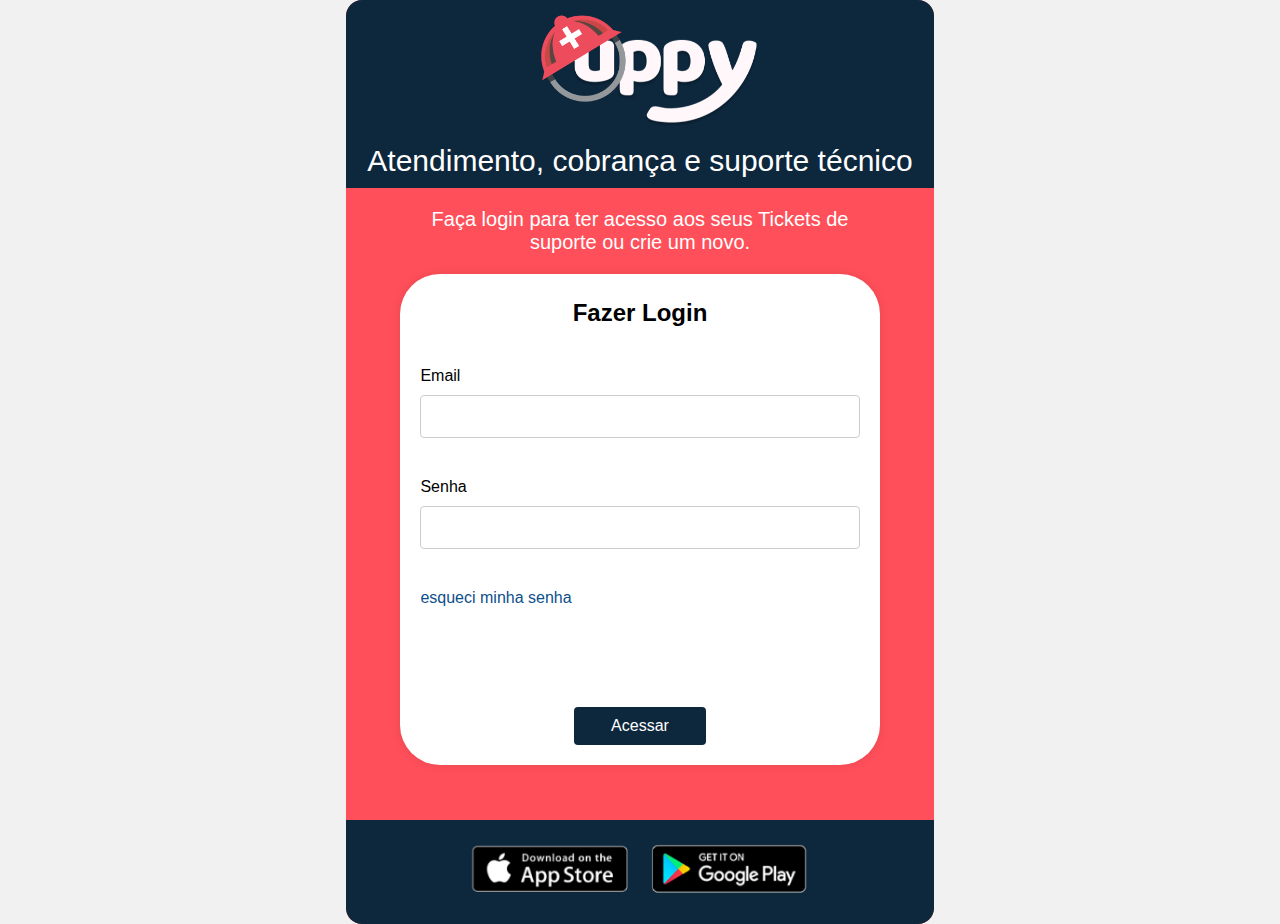
<file: index.html>
<!DOCTYPE html>
<html lang="pt-BR">
<head>
    <meta charset="UTF-8">
    <meta name="viewport" content="width=device-width, initial-scale=1.0">
    <title>Uppy - Atendimento, cobrança e suporte técnico</title>
    <link rel="stylesheet" href="style.css">
</head>
<body>
    <div class="container">
        <header>
            <img src="./assets/logo.png" alt="Uppy Logo" class="logo">
            <p>Atendimento, cobrança e suporte técnico<p>
        </header>
        <main>
            <p>Faça login para ter acesso aos seus Tickets de suporte ou crie um novo.</p>
            <div class="login-box">
                <h2>Fazer Login</h2>
                <form action="home.html">
                    <label for="email">Email</label>
                    <input type="email" id="email" name="email" required>
                    <label for="senha">Senha</label>
                    <input type="password" id="senha" name="senha" required>
                    <a href="#" class="forgot-password">esqueci minha senha</a>
                    <button type="submit">Acessar</button>
                </form>
            </div>
        </main>
        <footer>
            <div class="app-links">
                <img src="./assets/stores.png" alt="Download on the App Store">
            </div>
            </div>
        </footer>
    </div>
</body>
</html>
</file>
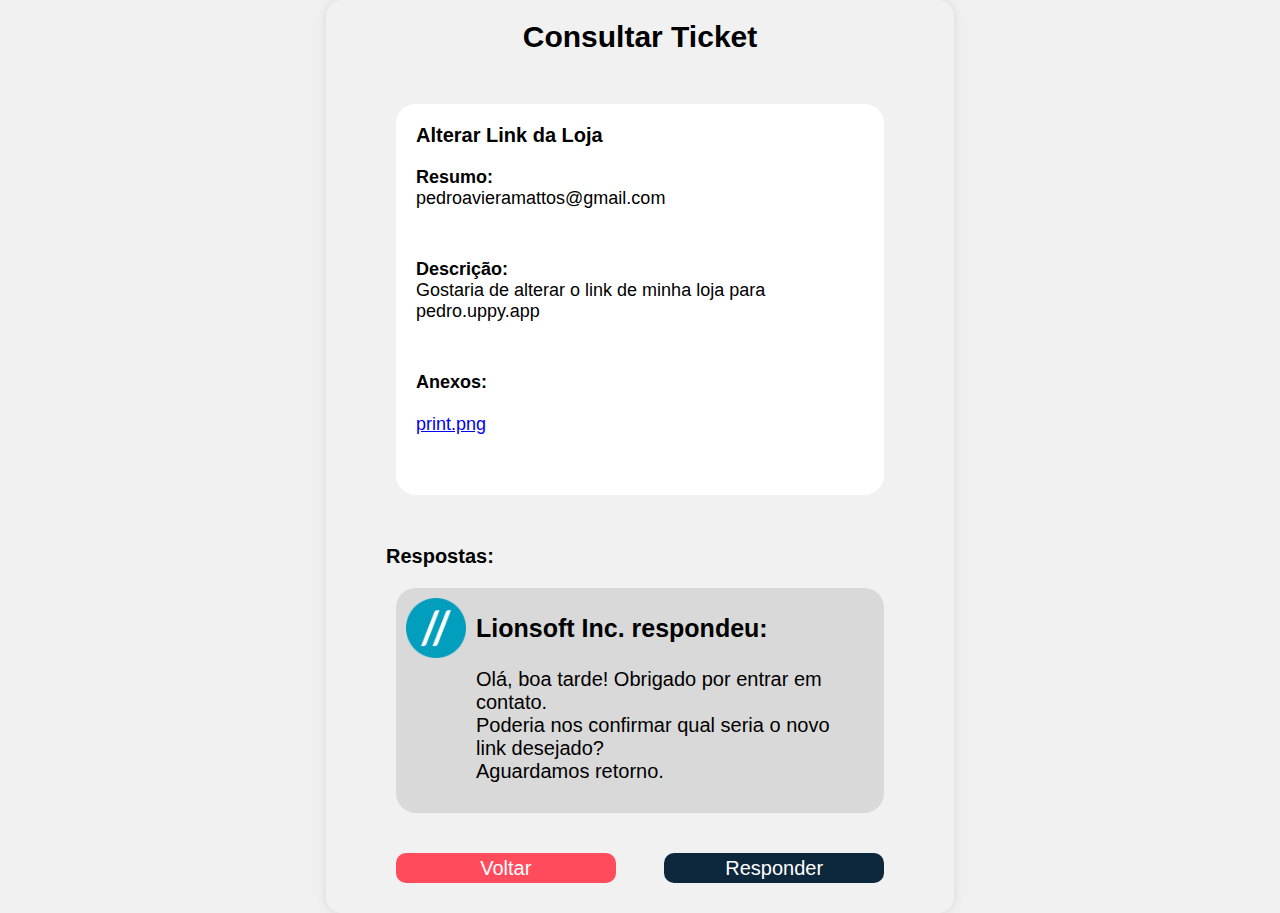
<file: consultar_ticket.html>
<!DOCTYPE html>
<html lang="en">
<head>
    <meta charset="UTF-8">
    <meta name="viewport" content="width=device-width, initial-scale=1.0">
    <title>Consultar Ticket</title>
    <link rel="stylesheet" href="consultar_ticket.css">
</head>
<body>
    <div class="container">
        <div class="card">
            <div class="card-header">
                <h1>Consultar Ticket</h1>
            </div>
            <div class="ticket-info">
                <h2>Alterar Link da Loja</h2>
                <p class="resumo"><strong>Resumo:</strong> <br>pedroavieramattos@gmail.com</p>
                <p class="descricao"><strong>Descrição:</strong> <br>Gostaria de alterar o link de minha loja para pedro.uppy.app</p>
                <p class="anexos"><strong>Anexos:</strong> <br> <br><a href="#">print.png</a></p>
            </div>
            <div class ="responses_title">
                <p>Respostas:</p>
            </div>
            <div class="responses">
                <div class="response">
                    <div class="response-header">
                        <img src="./assets/comment.png" alt="Company Logo" class="company-logo">
                        <strong>Lionsoft Inc. respondeu:</strong>
                    </div>
                    <p>Olá, boa tarde! Obrigado por entrar em contato. <br> Poderia nos confirmar qual seria o novo link desejado? <br> Aguardamos retorno.</p>
                </div>
            </div>
            <div class="buttons">
                <button class="back-button"><a href="home.html" style="text-decoration:none;color:white;">Voltar</a></button>
                <button class="reply-button">Responder</button>
            </div>
        </div>
    </div>
</body>
</html>
</file>
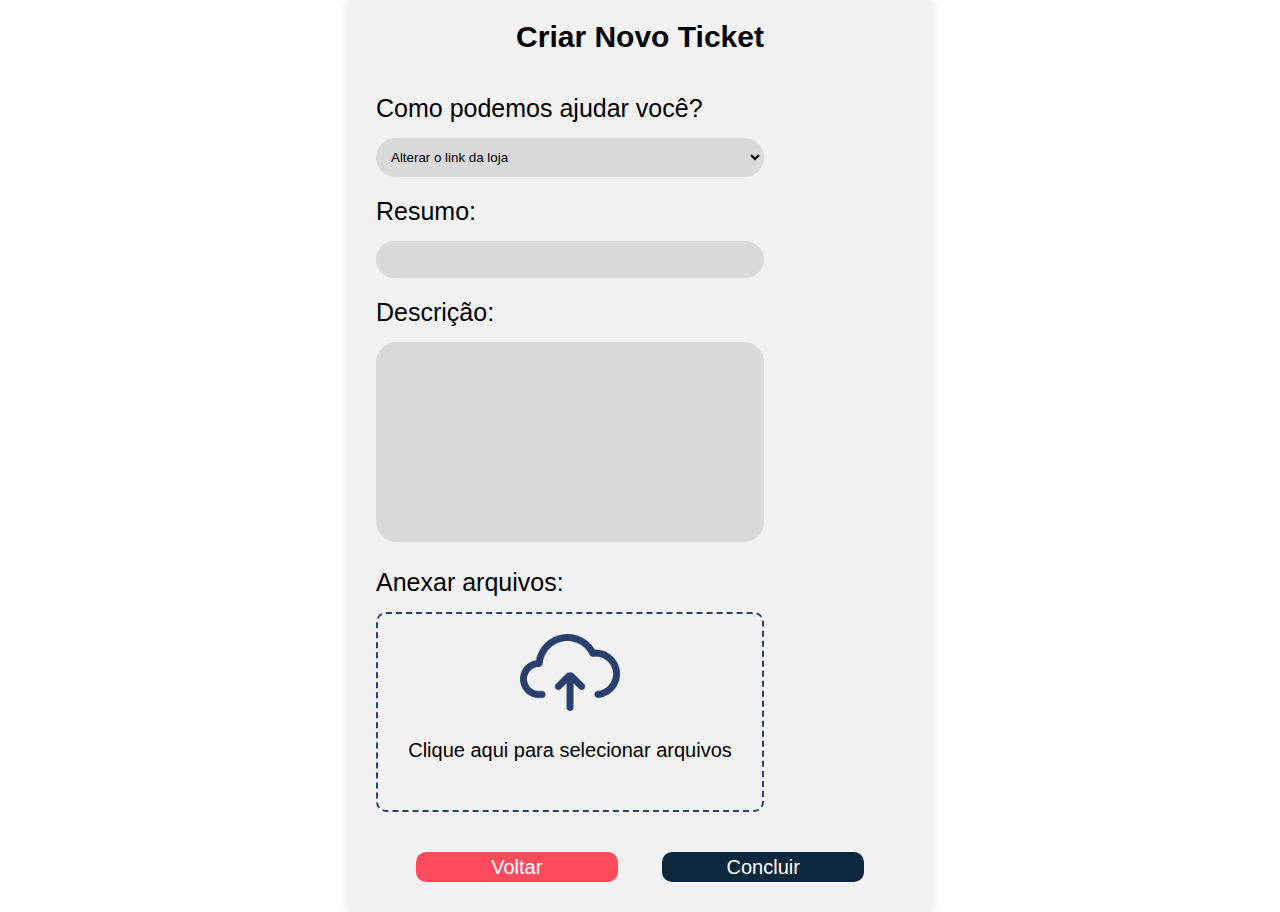
<file: criar_ticket.html>
<!DOCTYPE html>
<html lang="pt-BR">
<head>
    <meta charset="UTF-8">
    <meta name="viewport" content="width=device-width, initial-scale=1.0">
    <title>Criar Novo Ticket</title>
    <link rel="stylesheet" href="criar_ticket.css">
</head>
<body>
    <div class="container">
        <header>
            <h1>Criar Novo Ticket</h1>
        </header>
        <form>
            <div class="form-group">
                <label for="help-select">Como podemos ajudar você?</label>
                <select id="help-select">
                    <option value="alterar-link"><span class="option-icon"><img src="./assets/link.png" alt="Ícone 1"></span> Alterar o link da loja</option>
                    <option value="opcao-2">Integração com Instagram</option>
                    <option value="opcao-3">Dúvidas de cobrança</option>
                    <option value="opcao-4">Problemas técnicos</option>
                    <option value="opcao-5">Sugestões</option>
                </select>
            </div>
            <div class="form-group">
                <label for="resumo">Resumo:</label>
                <input type="text" id="resumo" name="resumo">
            </div>
            <div class="form-group">
                <label for="descricao">Descrição:</label>
                <textarea id="descricao" name="descricao"></textarea>
            </div>
            <div class="form-group">
                <label for="anexar">Anexar arquivos:</label>
                <div class="file-upload">
                    <img src="./assets/cloud.png" alt="nuvem" style="width: 100px; height: auto;">
                    <input type="file" id="anexar" name="anexar">
                    <label for="anexar"> <br>Clique aqui para selecionar arquivos</label>
                </div>
            </div>
            <div class="buttons">
                <button type="button" class="voltar"><a href="home.html" style="text-decoration:none;color:white;">Voltar</a></button>
                <button type="submit" class="concluir">Concluir</button>
            </div>
        </form>
    </div>
</body>
</html>
</file>
<file: style.css>
body {
    font-family: Arial, sans-serif;
    background-color: #f1f1f1;
    display: flex;
    justify-content: center;
    align-items: center;
    height: 100%;
    margin: 0;
}

.container {
    width: 100%;
    max-width: 588px;
    background-color: #ff4f5a;
    display: flex;
    flex-direction: column;
    justify-content: space-between;
    box-shadow: black;
}

header {
    background-color: #0D273D;
    padding: 0px 0px 0px 0px;
    text-align: center;
}

header .logo {
    height: 140px;
    width: 245px;
    padding: 0px 0px 0px 0px;
}

header p {
    color: white;
    font-size: 30px;
    padding: 0px 0px 0px 0px;
    margin: 0px 0px 10px 0px;
}

main {
    text-align: center;
    padding: 0px 50px 50px 50px;
    flex: 1;
}

main p {
    font-size: 20px;
    color: white;
    padding: 0px 0px 0px 0px;
}

h1 {
    color: #ffffff;
    background-color: #ff4f5a;
    padding: 20px;
    border-radius: 8px;
}

.login-box {
    background-color: #ffffff;
    border-radius: 40px;
    padding: 20px;
    margin: 5px auto;
    width: 90%; /* Define a largura como 90% */
    max-width: 500px; /* Define uma largura máxima */
    box-shadow: 0 0 10px rgba(0, 0, 0, 0.1);
}

.login-box h2 {
    margin-bottom: 40px;
    margin-top: 5px;
}

.login-box label {
    display: block;
    margin-bottom: 10px;
    text-align: left;

}

.login-box input {
    width: 100%;
    padding: 13px;
    margin-bottom: 40px;
    border: 1px solid #ccc;
    border-radius: 4px;
    box-sizing: border-box; /* Garante que o padding seja incluído na largura total */
}

.login-box .forgot-password {
    display: block;
    margin-bottom: 100px;
    text-align: left;
    text-decoration: none;
    color: #0d4f8b;
}

.login-box button {
    width: 30%;
    padding: 10px 10px 10px 10px;
    background-color: #0D273D;
    border: none;
    border-radius: 4px;
    color: #ffffff;
    font-size: 16px;
    cursor: pointer;
}

.login-box button:hover {
    background-color: #093f6b;
}

footer {
    background-color: #0D273D;
    color: #ffffff;
    text-align: center;
}

footer .app-links img {
    height: 100px;
}

footer .legal-links {
    margin: 10px 0;
}

footer .legal-links a {
    color: #ffffff;
    text-decoration: none;
    margin: 0 10px;
}

footer .legal-links a:hover {
    text-decoration: underline;
}

footer p {
    margin: 10px 0 0;
}

@media (min-width: 768px) {
    .container {
        border-radius: 16px;
        overflow: hidden;
    }
}
</file>
<file: consultar_ticket.css>
body {
    margin: 0;
    font-family: Arial, sans-serif;
    background-color: #f0f0f0;
    display: flex;
    justify-content: center;
    align-items: center;
    height: 100%;
    margin: 0;
}

.container {
    width: 100%;
    max-width: 588px;
    background-color: #f1f1f1;
    border-radius: 8px;
    box-shadow: 0 0 10px rgba(0, 0, 0, 0.1);
    padding: 20px;
}

.card-header h1 {
    font-size: 30px;
    text-align: center;
    margin-bottom: 30px;
    margin-top: 0px;
    font-weight: bold;
}

.ticket-info {
    margin: 50px;
    background-color: #ffffff;
    border-radius: 20px;
    padding: 20px;
    
}

.ticket-info h2 {
    margin: 0px 0px 10px 0px;
    font-size: 20px;
    margin-bottom: 20px;
}

.ticket-info .resumo {
    margin: 5px 0px 30px 0px;
    font-size: 18px;
    margin-bottom: 50px;
}

.ticket-info .descricao {
    margin: 5px 0px 30px 0px;
    font-size: 18px;
    margin-bottom: 50px;
}

.ticket-info .anexos {
    margin: 5px 0px 30px 0px;
    font-size: 18px;
    margin-bottom: 40px;
}

.responses_title {
    font-size: 20px;
    font-weight: bold;
    margin: 0px 0px 0px 40px;
}

.responses .response {
    background-color: #D9D9D9;
    padding: 10px;
    border-radius: 20px;
    margin: 0px 50px 0px 50px;
}

.response-header strong {
    font-size: 25px;

}

.responses p {
    font-size: 20px;
    margin: 0px 10px 10px 60px;
    padding: 10px;

}

.response-header {
    display: flex;
    align-items: center;

}

.response-header .company-logo {
    width: 60px;
    height: 60px;
    margin-right: 10px;
}


.buttons {
    display: flex;
    justify-content: space-between;
    margin: 40px 50px 10px 50px
}

.buttons .back-button {
    background-color: #ff4b5c;
    border: none;
    color: white;
    padding: 10px 20px;
    border-radius: 10px;
    cursor: pointer;
    font-size: 20px;
    width: 45%;
    height: 30px; 
    display: flex;
    justify-content: center;
    align-items: center;
}

.buttons .reply-button {
    background-color: #0D273D;
    border: none;
    color: white;
    padding: 10px 20px;
    border-radius: 10px;
    cursor: pointer;
    font-size: 20px;
    width: 45%;
    height: 30px; 
    display: flex;
    justify-content: center;
    align-items: center;
}

.buttons .back-button:hover, .buttons .reply-button:hover {
    opacity: 0.8;
}

@media (min-width: 768px) {
    .container {
        border-radius: 16px;
        overflow: hidden;
    }
}
</file>
<file: criar_ticket.css>
* {
    margin: 0;
    padding: 0;
    box-sizing: border-box;
}

@font-face {
    font-family: 'Cabin';
    src: url(./fonts/Cabin-Regular.ttf) format('ttf');
    font-weight: normal;
    font-style: normal;
}

body {
    font-family: Arial, sans-serif;
    background-color: white;
    display: flex;
    justify-content: center;
    align-items: center;
    height: 100%;
    
}

.container {
    background-color: #f1f1f1;
    padding: 20px;
    border-radius: 8px;
    box-shadow: 0 0 10px rgba(0, 0, 0, 0.1);
    width: 100%;
    max-width: 588px;
}

header {
    display: flex;
    align-items: center;
    margin-bottom: 20px;
    
}


h1 {
    font-size: 30px;
    flex-grow: 1;
    text-align: center;
    margin-bottom: 20px;
}

.form-group {
    margin-bottom: 20px;
    margin-right: 150px;
    margin-left: 10px;
    font-size: 25px
}

label {
    display: block;
    margin-bottom: 15px;
}

input[type="text"],
textarea,
select {
    width: 100%;
    padding: 10px;
    border: 1px solid #d9d9d9;
    border-radius: 20px;
    background-color: #d9d9d9;
}

textarea {
    resize: none;
    height: 200px;
}

.file-upload {
    border: 2px dashed #2b3f6c;
    padding: 20px;
    text-align: center;
    border-radius: 10px;
    cursor: pointer;
    height: 200px;
    font-size: 20px;
}

.file-upload input[type="file"] {
    display: none;
}

.file-upload label {
    display: block;
    cursor: pointer;
}

.buttons {
    display: flex;
    justify-content: space-between;
    margin: 40px 50px 10px 50px
}

button {
    padding: 10px 20px;
    border: none;
    border-radius: 20px;
    cursor: pointer;
    font-size: 14px;
}

button.voltar {
    background-color: #ff4b5c;
    color: #fff;
    padding: 10px 20px;
    border-radius: 10px;
    cursor: pointer;
    font-size: 20px;
    width: 45%;
    height: 30px; 
    display: flex;
    justify-content: center;
    align-items: center;
}

.option-icon {
    display: inline-block;
    width: 20px; /* Ajuste conforme necessário */
    height: 20px; /* Ajuste conforme necessário */
    margin-right: 10px; /* Espaço entre o ícone e o texto */
}

button.concluir {
    background-color: #0d273d;
    color: #fff;
    padding: 10px 20px;
    border-radius: 10px;
    cursor: pointer;
    font-size: 20px;
    width: 45%;
    height: 30px; 
    display: flex;
    justify-content: center;
    align-items: center;


}
</file>
